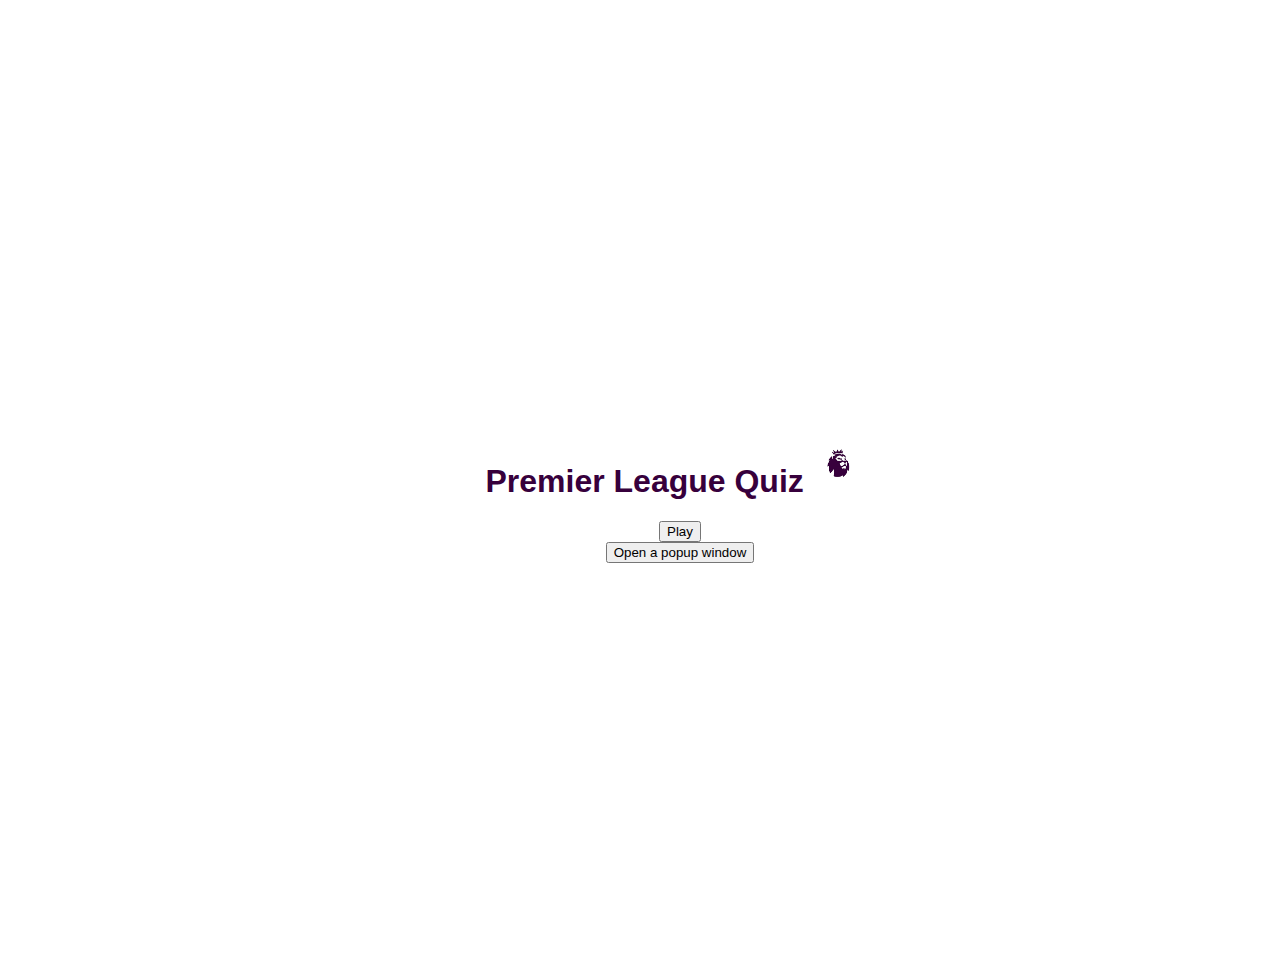
<file: index.html>
<!DOCTYPE html>
<html lang="en">
<head>
    <meta charset="UTF-8">
    <meta name="viewport" content="width=device-width, initial-scale=1.0">

    <link rel="stylesheet" href="assets/css/style.css">
    <title>Document</title>
</head>
<body>
    <div class="container">
        <div class="home">
    <h1>Premier League Quiz<img class="logo" src="assets/images/PL.png" alt="Premier League Logo"></h1>
            <div id="btns">
                <a href="game.html"><button class="btn">Play</button></a>
            </div>
            <a href="h2p.html" onclick="basicPopup(this.href);return false"><button class="btn">Open a popup window</button></a>
    </div>
    </div>


    <script src="assets/js/script.js"></script>  
</body>
</html>
</file>
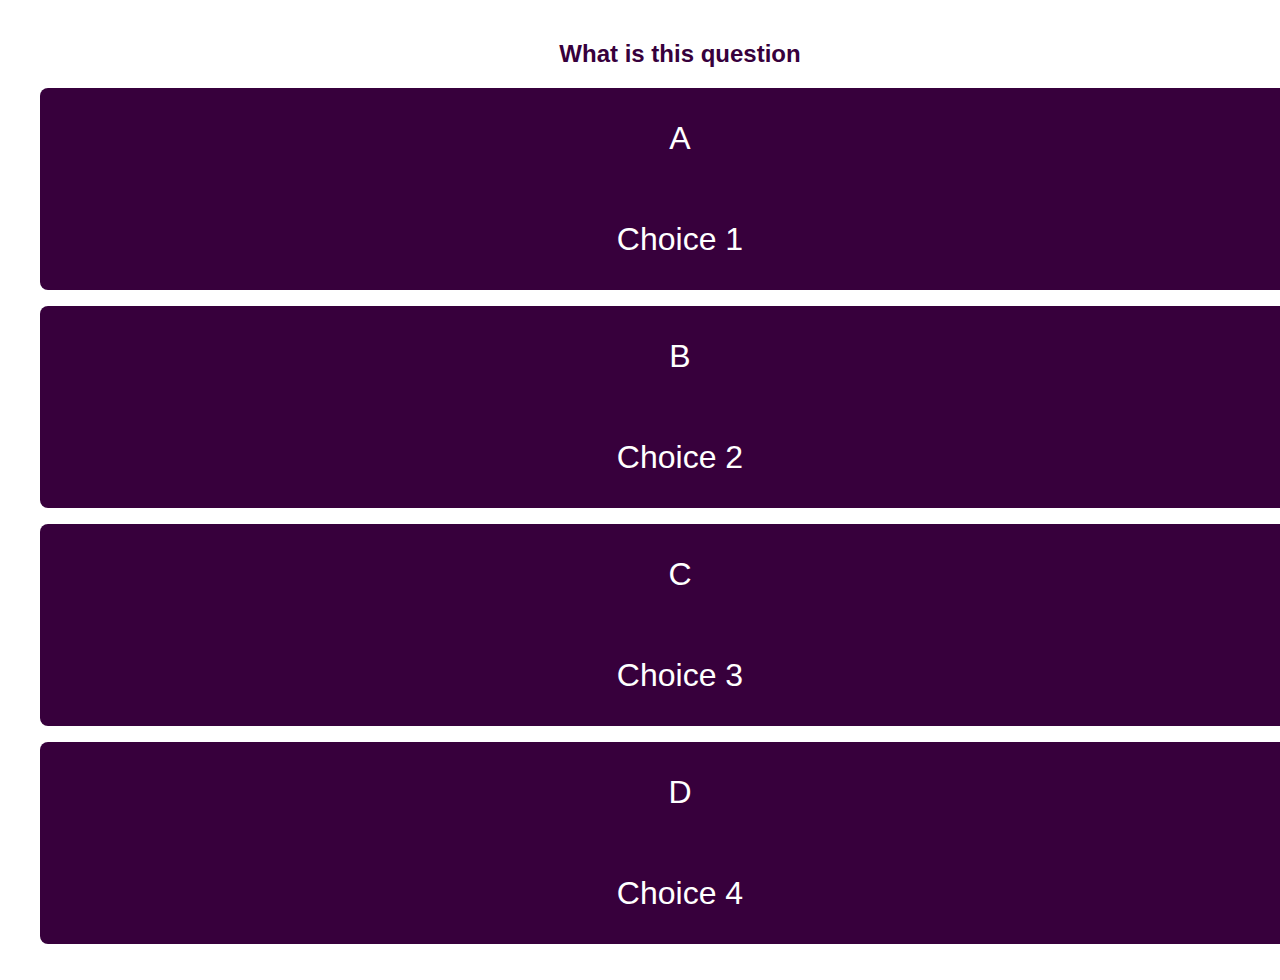
<file: game.html>
<!DOCTYPE html>
<html lang="en">
<head>
    <meta charset="UTF-8">
    <meta name="viewport" content="width=device-width, initial-scale=1.0">

    <link rel="stylesheet" href="assets/css/style.css">
    <title>Document</title>
</head>
<body>
    <div class="container">
        <div id="question"><h2>What is this question</h2></div>
        <div class="choice-container">
            <p class="choice-number">A</p>
            <p class="choice-text" data-text="A">Choice 1</p>
        </div>
        <div class="choice-container">
            <p class="choice-number">B</p>
            <p class="choice-text" data-text="A">Choice 2</p>
        </div>
        <div class="choice-container">
            <p class="choice-number">C</p>
            <p class="choice-text" data-text="C">Choice 3</p>
        </div>
        <div class="choice-container">
            <p class="choice-number">D</p>
            <p class="choice-text" data-text="D">Choice 4</p>
        </div>
    <div id="quiz-area"></div>
    </div>
    <script src="assets/js/script.js"></script> 
</body>
</html>
</file>
<file: assets/css/style.css>
body {
    background-color: white;
    font-family: 'Nunito Sans', sans-serif;
    color: #37003c;
    text-align: center;
}

/* Heading */

.header {
    font-size: 3rem; 
}

.logo{
    height: 50px;
    padding: 2px;
}

/* Container */

.container{
width: 100vw;
height: 100vh;
display: flex;
flex-direction: column;
justify-content: center;
align-items: center;
max-width: 80rem;
margin: 0 auto;
padding: 2rem;
}

.home {
    display: flex;
    flex-direction: column;
}

.choice-container {
    color: #fff;
    display: flex;
    flex-direction: column;
    margin-bottom: 1rem;
    width: 100%;
    border-radius: 8px;
    background-color: #37003c;
    font-size: 2rem;
    
}
</file>
